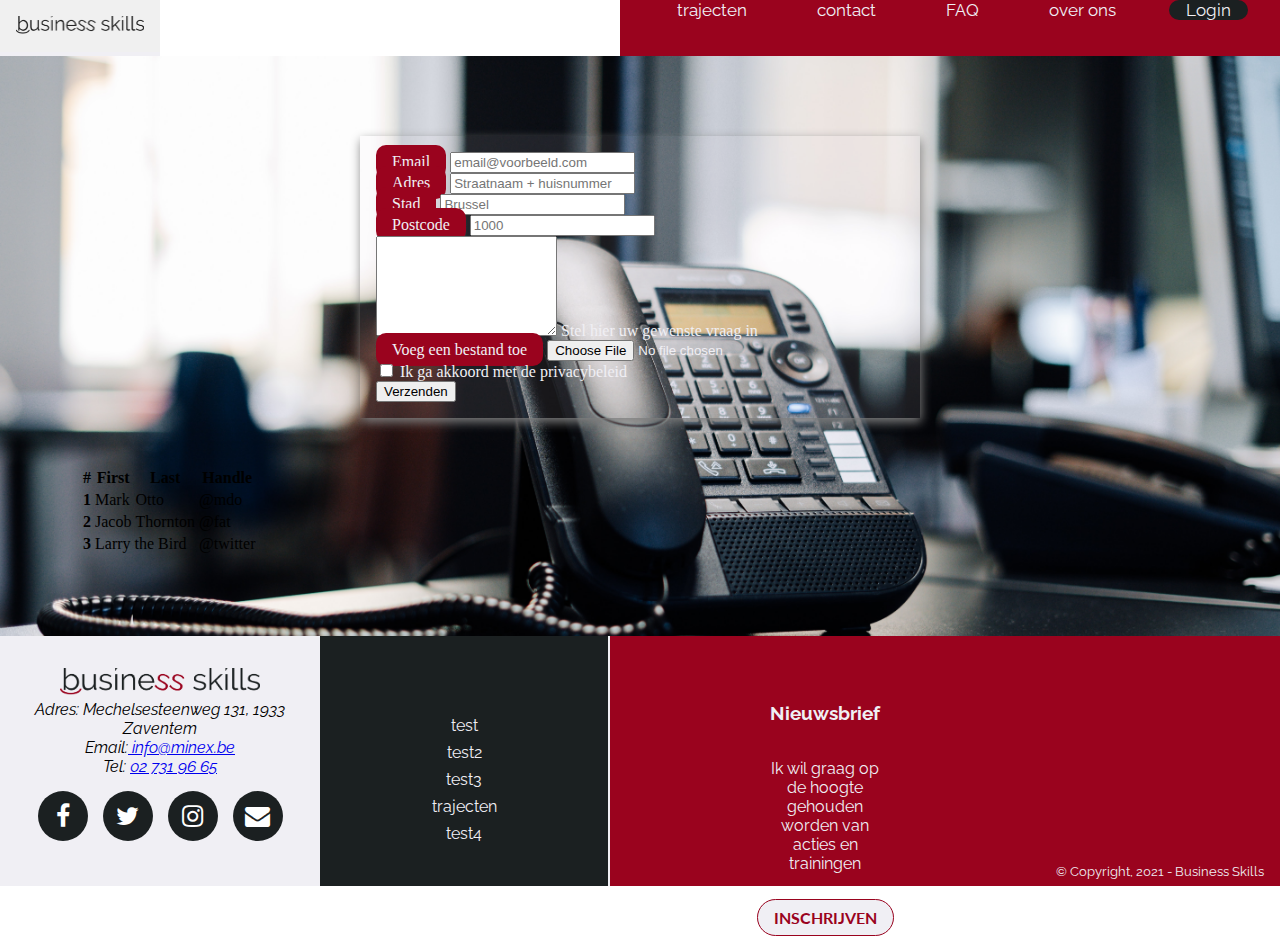
<file: contactpage.html>
<!DOCTYPE html>
<html lang="en">

<head>
    <meta charset="UTF-8" />
    <meta http-equiv="X-UA-Compatible" content="IE=edge" />
    <meta name="viewport" content="width=device-width, initial-scale=1.0" />
    <link rel="stylesheet" href="style.css" />
    <link href="https://cdn.jsdelivr.net/npm/bootstrap@5.0.0-beta2/dist/css/bootstrap.min.css" rel="stylesheet"
        integrity="sha384-BmbxuPwQa2lc/FVzBcNJ7UAyJxM6wuqIj61tLrc4wSX0szH/Ev+nYRRuWlolflfl" crossorigin="anonymous" />
    <link rel="stylesheet" href="https://cdnjs.cloudflare.com/ajax/libs/font-awesome/4.7.0/css/font-awesome.min.css" />
    <title>Contact</title>
</head>

<body>
    <header>
        <a class="navbar-brand" href="./index.html">
            <img src="./images/logo_business_skills.png" alt="logo" class="d-inline-block align-top" />
        </a>
        <nav class="navbar navbar-brand container-fluid">
            <div>
                <ul>
                    <li><a href="./trajecten.html">trajecten</a></li>
                    <li><a href="#">contact</a></li>
                    <li><a href="./faq.html">FAQ</a></li>
                    <li><a href="./index.html#overons">over ons</a></li>
                    <li><a href="./login.html" class="loginbutton">Login</a></li>
                </ul>
            </div>
        </nav>
    </header>
    <main class="contact-bg">
        <!-- // ---------------------------------------------------- // -->
        <section class="contactgegevensBedrijf">
            <form class="row g-3">
                <div class="col-md-6">
                    <label for="inputEmail4" class="form-label">Email</label>
                    <input type="email" class="form-control" id="inputEmail4" placeholder="email@voorbeeld.com">
                </div>
                <div class="col-12">
                    <label for="inputAddress" class="form-label">Adres</label>
                    <input type="text" class="form-control" id="inputAddress" placeholder="Straatnaam + huisnummer">
                </div>
                <div class="col-md-6">
                    <label for="inputCity" class="form-label">Stad</label>
                    <input type="text" class="form-control" id="inputStad" placeholder="Brussel">
                </div>
                <div class="col-md-2">
                    <label for="inputZip" class="form-label">Postcode</label>
                    <input type="text" class="form-control" id="inputPostcode" placeholder="1000">
                </div>
                <div class=" form-floating">
                    <textarea class="form-control" id="floatingTextarea2" style="height: 100px"></textarea>
                    <label for="floatingTextarea2">Stel hier uw gewenste vraag in</label>
                </div>
                <div class="mb-3">
                    <label for="formFile" class="form-label">Voeg een bestand toe</label>
                    <input class="form-control" type="file" id="formFile">
                </div>
                <div class="col-12">
                    <div class="form-check">
                        <input class="form-check-input" type="checkbox" id="gridCheck">
                        <label class="form-check-label" for="gridCheck">
                            Ik ga akkoord met de privacybeleid
                        </label>
                    </div>
                </div>
                <div class="col-12">
                    <button type="submit" class="btn btn-primary">Verzenden</button>
                </div>
            </form>
        </section>
        <section class="contactgegevensUren">
            <div>
                <table class="table table-striped table-hover">
                    <thead>
                        <tr>
                            <th scope="col">#</th>
                            <th scope="col">First</th>
                            <th scope="col">Last</th>
                            <th scope="col">Handle</th>
                        </tr>
                    </thead>
                    <tbody>
                        <tr>
                            <th scope="row">1</th>
                            <td>Mark</td>
                            <td>Otto</td>
                            <td>@mdo</td>
                        </tr>
                        <tr>
                            <th scope="row">2</th>
                            <td>Jacob</td>
                            <td>Thornton</td>
                            <td>@fat</td>
                        </tr>
                        <tr>
                            <th scope="row">3</th>
                            <td colspan="2">Larry the Bird</td>
                            <td>@twitter</td>
                        </tr>
                    </tbody>
                </table>
            </div>
        </section>

    </main>
    <footer>
        <div class="left">
            <div class="logo-div">
                <img src="./images/logo_business_skills.png" alt="logo" />
            </div>

            <div class="contactgegevens">
                <address>
                    Adres: Mechelsesteenweg 131, 1933 Zaventem
                    <br />
                    Email:<a href="mailto:info@minex.be"> info@minex.be</a>
                    <br />
                    Tel: <a href="tel:+32 2 731 96 65"> 02 731 96 65 </a> <br />
                </address>
            </div>

            <div class="socialMedia-buttons" class="footer-share">
                <a href="#" class="fa fa-facebook" title="Facebook" target="_blank"></a>
                <a href="#" class="fa fa-twitter" title="Twitter" target="_blank"></a>
                <a href="#" class="fa fa-instagram" title="Instagram" target="_blank"></a>
                <a href="#" class="fa fa-envelope" title="E-mail"></a>
            </div>
        </div>
        <div class="right">
            <div class="right-link">
                <nav class="navi-fter">
                    <ul>
                        <li><a href="#">test</a></li>
                        <li><a href="#">test2</a></li>
                        <li><a href="#">test3</a></li>
                        <li><a href="./trajecten.html">trajecten</a></li>
                        <li><a href="#">test4</a></li>
                    </ul>
                </nav>
            </div>
            <div class="right-nws">
                <h3>Nieuwsbrief</h3>
                <p>
                    Ik wil graag op de hoogte gehouden worden van acties en trainingen
                </p>
                <br />
                <a class="inschrijf-button" href="#">inschrijven</a>
            </div>
            <small>&#169; Copyright, 2021 - Business Skills</small>
        </div>
    </footer>
</body>

</html>
</file>
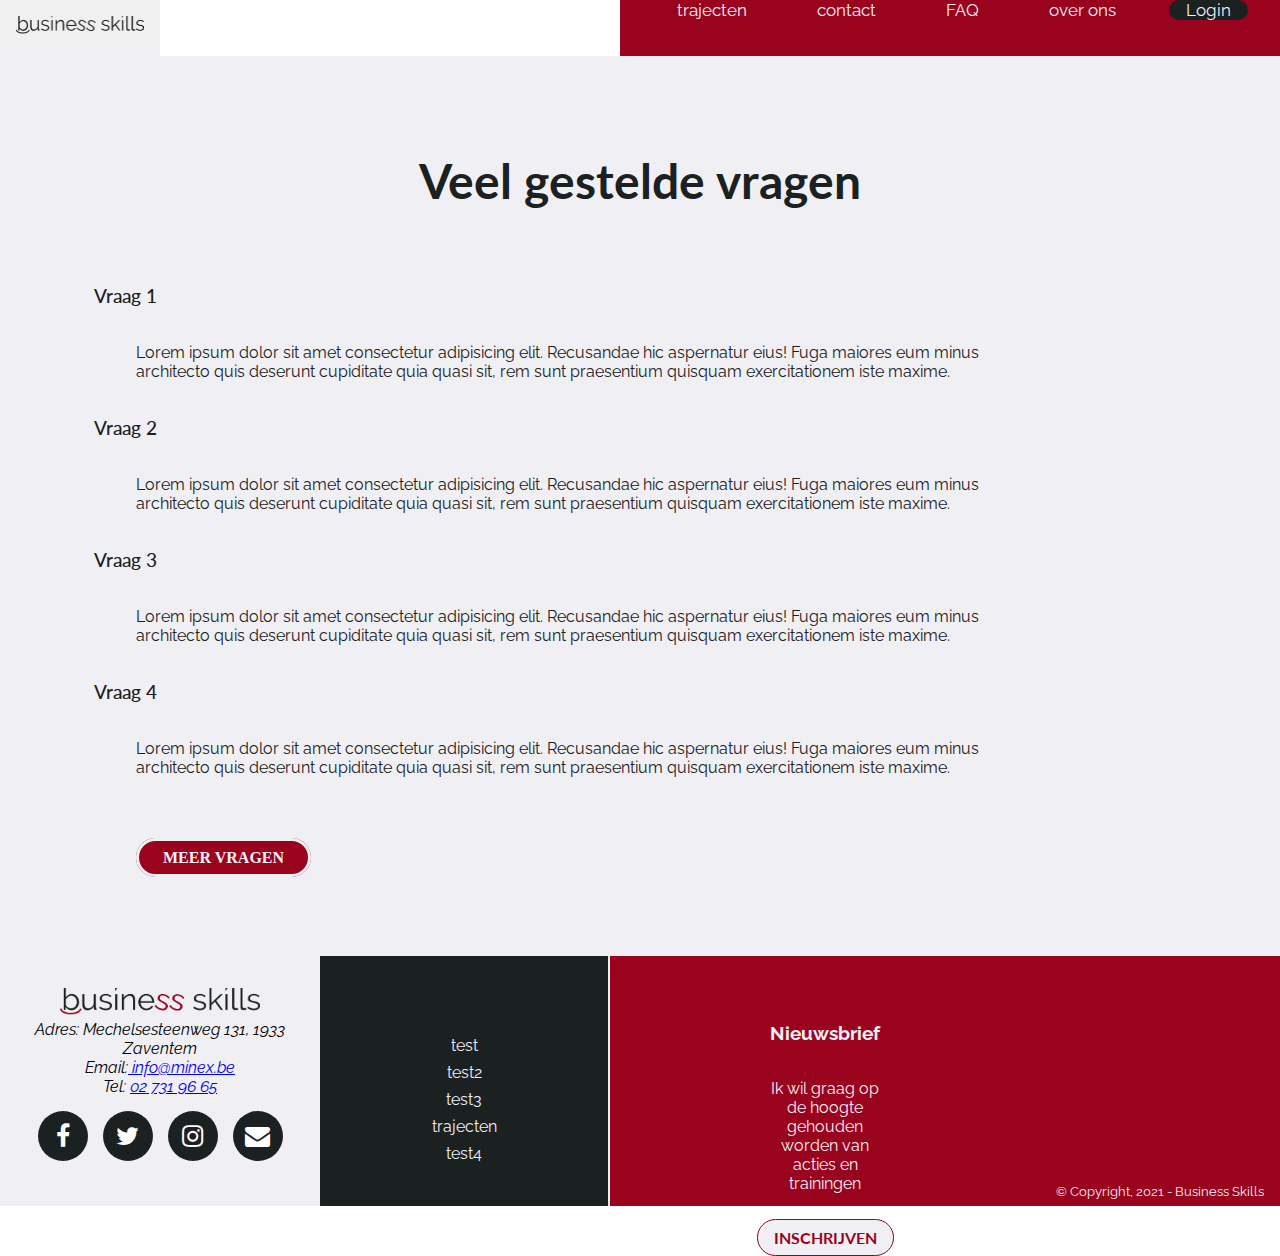
<file: faq.html>
<!DOCTYPE html>
<html lang="en">

<head>
  <meta charset="UTF-8" />
  <meta http-equiv="X-UA-Compatible" content="IE=edge" />
  <meta name="viewport" content="width=device-width, initial-scale=1.0" />
  <link rel="stylesheet" href="style.css" />
  <link href="https://cdn.jsdelivr.net/npm/bootstrap@5.0.0-beta2/dist/css/bootstrap.min.css" rel="stylesheet"
    integrity="sha384-BmbxuPwQa2lc/FVzBcNJ7UAyJxM6wuqIj61tLrc4wSX0szH/Ev+nYRRuWlolflfl" crossorigin="anonymous" />
  <link rel="stylesheet" href="https://cdnjs.cloudflare.com/ajax/libs/font-awesome/4.7.0/css/font-awesome.min.css" />
  <title>FAQ - Business Skills</title>
</head>

<body>
  <header>
    <a class="navbar-brand" href="./index.html">
      <img src="./images/logo_business_skills.png" alt="logo" class="d-inline-block align-top" />
    </a>
    <nav class="navbar navbar-brand container-fluid">
      <div>
        <ul>
          <li><a href="./trajecten.html">trajecten</a></li>
          <li><a href="./contactpage.html">contact</a></li>
          <li><a href="#">FAQ</a></li>
          <li><a href="./index.html#overons">over ons</a></li>
          <li><a href="./login.html" class="loginbutton">Login</a></li>
        </ul>
      </div>
    </nav>
  </header>
  <main>
    <section class="faq-section sticky-top">
      <h2 class="titles">Veel gestelde vragen</h2>
      <h3>Vraag 1</h3>
      <p>
        Lorem ipsum dolor sit amet consectetur adipisicing elit. Recusandae
        hic aspernatur eius! Fuga maiores eum minus architecto quis deserunt
        cupiditate quia quasi sit, rem sunt praesentium quisquam
        exercitationem iste maxime.
      </p>
      <h3>Vraag 2</h3>
      <p>
        Lorem ipsum dolor sit amet consectetur adipisicing elit. Recusandae
        hic aspernatur eius! Fuga maiores eum minus architecto quis deserunt
        cupiditate quia quasi sit, rem sunt praesentium quisquam
        exercitationem iste maxime.
      </p>
      <h3>Vraag 3</h3>
      <p>
        Lorem ipsum dolor sit amet consectetur adipisicing elit. Recusandae
        hic aspernatur eius! Fuga maiores eum minus architecto quis deserunt
        cupiditate quia quasi sit, rem sunt praesentium quisquam
        exercitationem iste maxime.
      </p>
      <h3>Vraag 4</h3>
      <p>
        Lorem ipsum dolor sit amet consectetur adipisicing elit. Recusandae
        hic aspernatur eius! Fuga maiores eum minus architecto quis deserunt
        cupiditate quia quasi sit, rem sunt praesentium quisquam
        exercitationem iste maxime.
      </p>
      <div class="meer-button"><a href="./faq.html">Meer vragen</a></div>
    </section>
  </main>
  <footer>
    <div class="left">
      <div class="logo-div">
        <img src="./images/logo_business_skills.png" alt="logo" />
      </div>

      <div class="contactgegevens">
        <address>
          Adres: Mechelsesteenweg 131, 1933 Zaventem
          <br />
          Email:<a href="mailto:info@minex.be"> info@minex.be</a>
          <br />
          Tel: <a href="tel:+32 2 731 96 65"> 02 731 96 65 </a> <br />
        </address>
      </div>

      <div class="socialMedia-buttons" class="footer-share">
        <a href="#" class="fa fa-facebook" title="Facebook" target="_blank"></a>
        <a href="#" class="fa fa-twitter" title="Twitter" target="_blank"></a>
        <a href="#" class="fa fa-instagram" title="Instagram" target="_blank"></a>
        <a href="#" class="fa fa-envelope" title="E-mail"></a>
      </div>
    </div>
    <div class="right">
      <div class="right-link">
        <nav class="navi-fter">
          <ul>
            <li><a href="#">test</a></li>
            <li><a href="#">test2</a></li>
            <li><a href="#">test3</a></li>
            <li><a href="./trajecten.html">trajecten</a></li>
            <li><a href="#">test4</a></li>
          </ul>
        </nav>
      </div>
      <div class="right-nws">
        <h3>Nieuwsbrief</h3>
        <p>
          Ik wil graag op de hoogte gehouden worden van acties en trainingen
        </p>
        <br />
        <a class="inschrijf-button" href="#">inschrijven</a>
      </div>
      <small>&#169; Copyright, 2021 - Business Skills</small>
    </div>
  </footer>
</body>

</html>
</file>
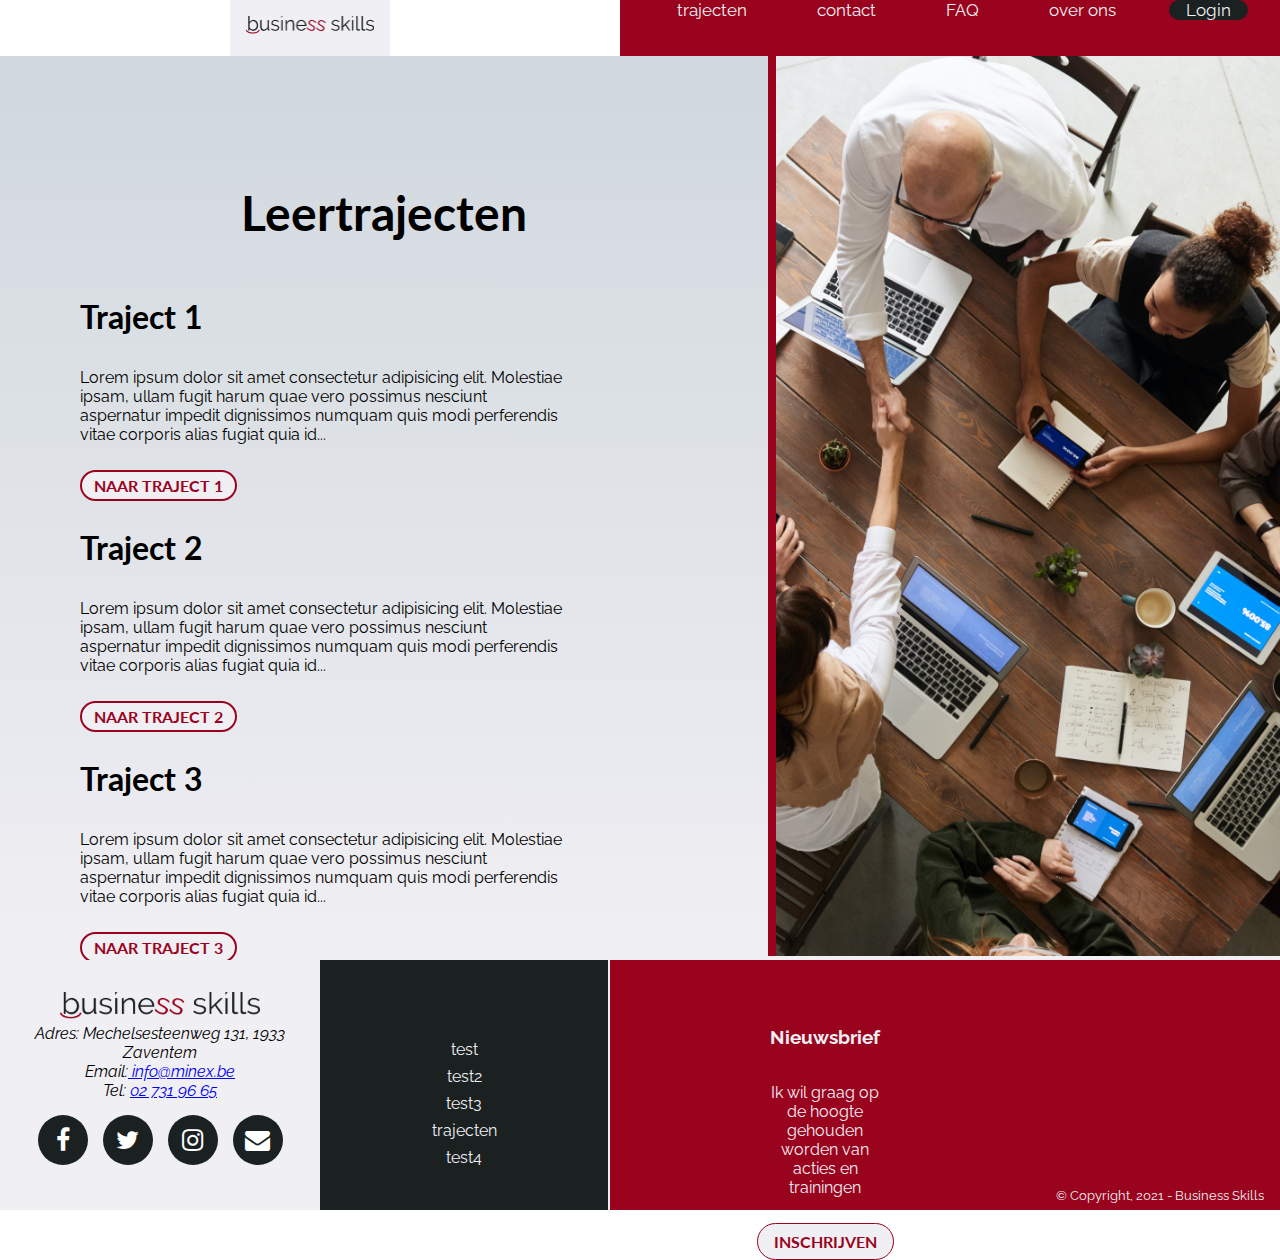
<file: trajecten.html>
<!DOCTYPE html>
<html lang="en">

<head>
  <meta charset="UTF-8" />
  <meta http-equiv="X-UA-Compatible" content="IE=edge" />
  <meta name="viewport" content="width=device-width, initial-scale=1.0" />
  <link rel="stylesheet" href="style.css" />
  <link href="https://cdn.jsdelivr.net/npm/bootstrap@5.0.0-beta2/dist/css/bootstrap.min.css" rel="stylesheet"
    integrity="sha384-BmbxuPwQa2lc/FVzBcNJ7UAyJxM6wuqIj61tLrc4wSX0szH/Ev+nYRRuWlolflfl" crossorigin="anonymous" />
  <link rel="stylesheet" href="https://cdnjs.cloudflare.com/ajax/libs/font-awesome/4.7.0/css/font-awesome.min.css" />
  <link rel="stylesheet" href="index.html" />
  <title>Document</title>
</head>
<!-- https://kyhsw.csb.app/trends2/trajecten.html -->

<body>
  <header>
    <a id="trajecten"></a>
    <a class="navbar-brand" href="./index.html">
      <img src="./images/logo_business_skills.png" alt="logo" class="d-inline-block align-top" />
    </a>
    <nav class="navbar navbar-brand container-fluid">
      <div>
        <ul>
          <li><a href="#">trajecten</a></li>
          <li><a href="./contactpage.html">contact</a></li>
          <li><a href="./faq.html">FAQ</a></li>
          <li><a href="./index.html#overons">over ons</a></li>
          <li><a href="#" class="loginbutton">Login</a></li>
        </ul>
      </div>
    </nav>
  </header>
  <main>
    <section class="trajecten-home sticky-top">
      <div class="trajecten">
        <div class="trajectenstart">
          <div class="div-trajecten">
            <h1>Leertrajecten</h1>
            <h2>Traject 1</h2>
            <p>
              Lorem ipsum dolor sit amet consectetur adipisicing elit.
              Molestiae ipsam, ullam fugit harum quae vero possimus nesciunt
              aspernatur impedit dignissimos numquam quis modi perferendis
              vitae corporis alias fugiat quia id...
            </p>
            <a href="./trajecten/traject1.html">naar traject 1</a>
            <h2>Traject 2</h2>
            <p>
              Lorem ipsum dolor sit amet consectetur adipisicing elit.
              Molestiae ipsam, ullam fugit harum quae vero possimus nesciunt
              aspernatur impedit dignissimos numquam quis modi perferendis
              vitae corporis alias fugiat quia id...
            </p>
            <a href="./trajecten/traject2.html">naar traject 2</a>
            <h2>Traject 3</h2>
            <p>
              Lorem ipsum dolor sit amet consectetur adipisicing elit.
              Molestiae ipsam, ullam fugit harum quae vero possimus nesciunt
              aspernatur impedit dignissimos numquam quis modi perferendis
              vitae corporis alias fugiat quia id...
            </p>
            <a href="./trajecten/traject3.html">naar traject 3</a>
          </div>
        </div>
        <div class="trajectenimg" class="fade-in" class="fade-out">
          <img src="./images/fauxel.jpg" alt="trajectories" />
        </div>
      </div>
    </section>
    <!-- <section class="extra sticky-top"><p>test</p></section> -->
  </main>
  <footer>
    <div class="left">
      <div class="logo-div">
        <img src="./images/logo_business_skills.png" alt="logo" />
      </div>

      <div class="contactgegevens">
        <address>
          Adres: Mechelsesteenweg 131, 1933 Zaventem
          <br />
          Email:<a href="mailto:info@minex.be"> info@minex.be</a>
          <br />
          Tel: <a href="tel:+32 2 731 96 65"> 02 731 96 65 </a> <br />
        </address>
      </div>

      <div class="socialMedia-buttons" class="footer-share">
        <a href="#" class="fa fa-facebook" title="Facebook" target="_blank"></a>
        <a href="#" class="fa fa-twitter" title="Twitter" target="_blank"></a>
        <a href="#" class="fa fa-instagram" title="Instagram" target="_blank"></a>
        <a href="#" class="fa fa-envelope" title="E-mail"></a>
      </div>
    </div>
    <div class="right">
      <div class="right-link">
        <nav class="navi-fter">
          <ul>
            <li><a href="#">test</a></li>
            <li><a href="#">test2</a></li>
            <li><a href="#">test3</a></li>
            <li><a href="./trajecten.html">trajecten</a></li>
            <li><a href="#">test4</a></li>
          </ul>
        </nav>
      </div>
      <div class="right-nws">
        <h3>Nieuwsbrief</h3>
        <p>
          Ik wil graag op de hoogte gehouden worden van acties en trainingen
        </p>
        <br />
        <a class="inschrijf-button" href="#">inschrijven</a>
      </div>
      <small>&#169; Copyright, 2021 - Business Skills</small>
    </div>
  </footer>
  <script src="js.js"></script>
</body>

</html>
</file>
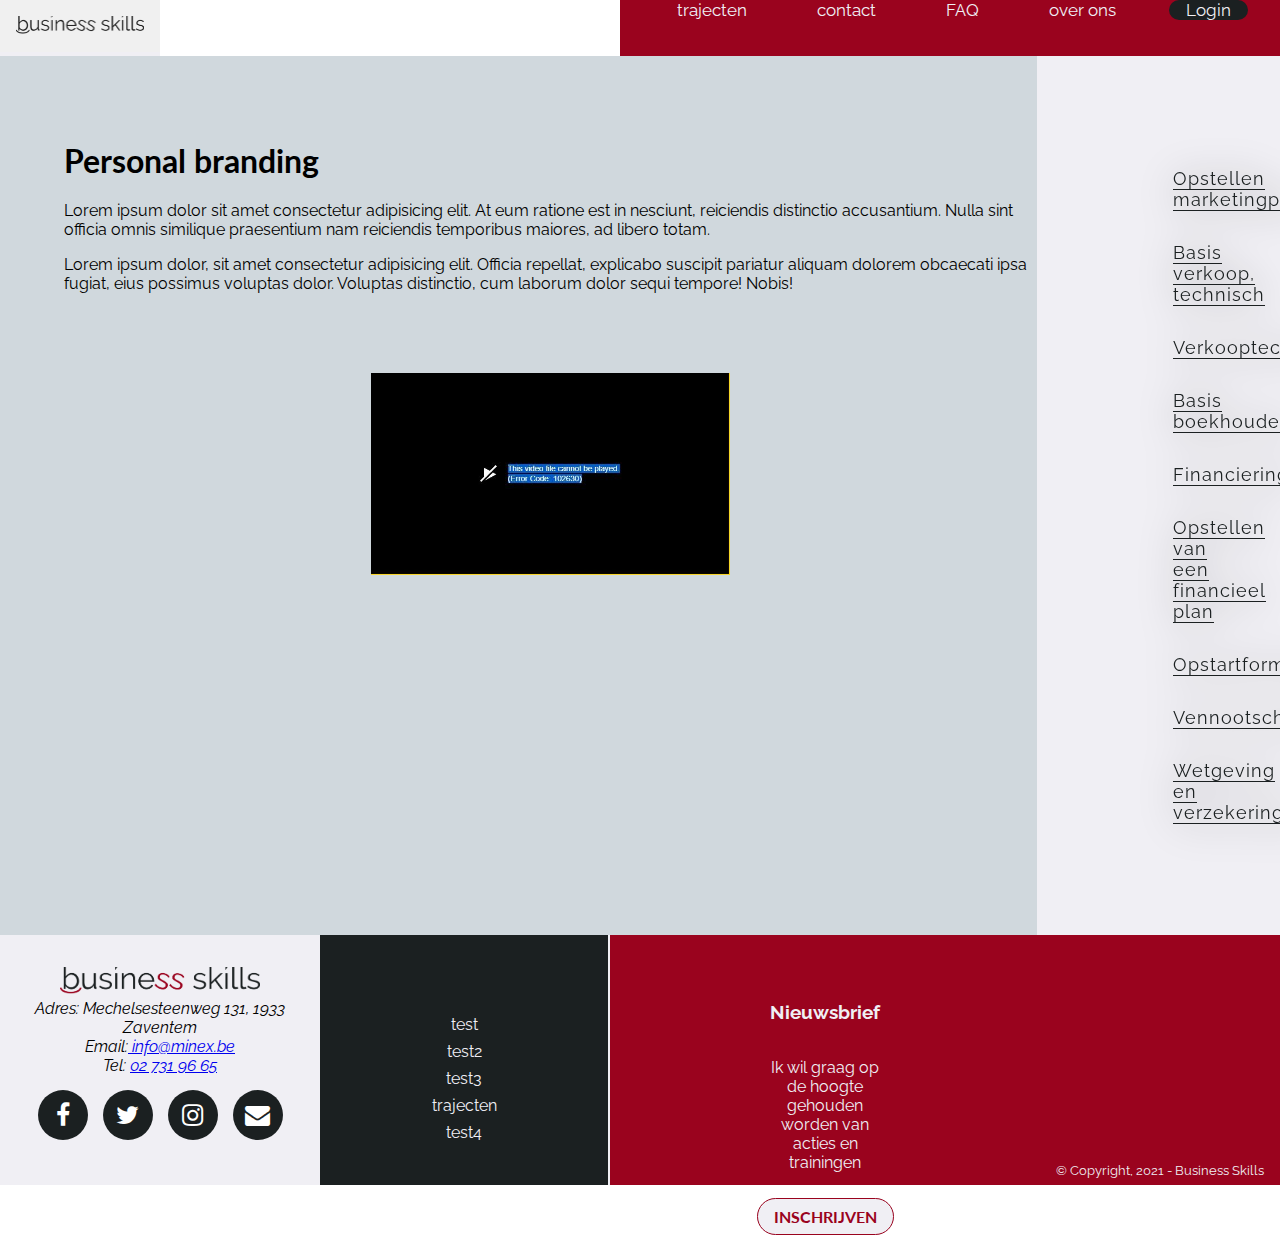
<file: learningsnacks/personal-branding.html>
<!DOCTYPE html>
<html lang="en">

<head>
  <meta charset="UTF-8" />
  <meta name="viewport" content="width=device-width, initial-scale=1.0" />
  <meta http-equiv="X-UA-Compatible" content="ie=edge" />
  <link rel="stylesheet" href="../style.css" />
  <link href="https://cdn.jsdelivr.net/npm/bootstrap@5.0.0-beta2/dist/css/bootstrap.min.css" rel="stylesheet"
    integrity="sha384-BmbxuPwQa2lc/FVzBcNJ7UAyJxM6wuqIj61tLrc4wSX0szH/Ev+nYRRuWlolflfl" crossorigin="anonymous" />
  <link rel="stylesheet" href="https://cdnjs.cloudflare.com/ajax/libs/font-awesome/4.7.0/css/font-awesome.min.css" />
  <title>personal branding</title>
</head>

<body>
  <header class="">
    <a class="navbar-brand" href="../index.html">
      <img src="../images/logo_business_skills.png" alt="logo" class="d-inline-block align-top" />
    </a>
    <nav class="navbar navbar-brand container-fluid">
      <div>
        <ul>
          <li><a href="../trajecten.html">trajecten</a></li>
          <li><a href="../contactpage.html">contact</a></li>
          <li><a href="../faq.html">FAQ</a></li>
          <li><a href="../index.html#overons">over ons</a></li>
          <li><a href="../login.html" class="loginbutton">Login</a></li>
        </ul>
      </div>
    </nav>
  </header>
  <!-------------------------  Main  -------------------------------->
  <main>
    <section class="learning-snack">
      <div class="info-learningsnack">
        <h1>Personal branding</h1>
        <p>
          Lorem ipsum dolor sit amet consectetur adipisicing elit. At eum
          ratione est in nesciunt, reiciendis distinctio accusantium. Nulla sint
          officia omnis similique praesentium nam reiciendis temporibus maiores,
          ad libero totam.
        </p>
        <p>Lorem ipsum dolor, sit amet consectetur adipisicing elit. Officia repellat, explicabo suscipit pariatur
          aliquam
          dolorem obcaecati ipsa fugiat, eius possimus voluptas dolor. Voluptas distinctio, cum laborum dolor sequi
          tempore! Nobis!
        </p>
        <img src="../images/video-cannot-be-played-error.jpg" alt="video">
      </div>
      <div class="next-learningsnack">
        <nav class="shadow-learningsnack">
          <ul>
            <li><a href="#">Opstellen marketingplan</a></li>
            <li><a href="#">Basis verkoop, technisch</a></li>
            <li><a href="#">Verkooptechnieken</a></li>
            <li><a href="#">Basis boekhouden</a></li>
            <li><a href="#">Financiering</a></li>
            <li><a href="#">Opstellen van een financieel plan</a></li>
            <li><a href="#">Opstartformaliteiten</a></li>
            <li><a href="#">Vennootschapsvormen</a></li>
            <li><a href="#">Wetgeving en verzekeringen</a></li>
          </ul>
        </nav>
      </div>
    </section>
  </main>
  <footer>
    <div class="left">
      <div class="logo-div">
        <img src="../images/logo_business_skills.png" alt="logo" />
      </div>

      <div class="contactgegevens">
        <address>
          Adres: Mechelsesteenweg 131, 1933 Zaventem
          <br />
          Email:<a href="mailto:info@minex.be"> info@minex.be</a>
          <br />
          Tel: <a href="tel:+32 2 731 96 65"> 02 731 96 65 </a> <br />
        </address>
      </div>

      <div class="socialMedia-buttons" class="footer-share">
        <a href="#" class="fa fa-facebook" title="Facebook" target="_blank"></a>
        <a href="#" class="fa fa-twitter" title="Twitter" target="_blank"></a>
        <a href="#" class="fa fa-instagram" title="Instagram" target="_blank"></a>
        <a href="#" class="fa fa-envelope" title="E-mail"></a>
      </div>
    </div>
    <div class="right">
      <div class="right-link">
        <nav class="navi-fter">
          <ul>
            <li><a href="#">test</a></li>
            <li><a href="#">test2</a></li>
            <li><a href="#">test3</a></li>
            <li><a href="../trajecten.html">trajecten</a></li>
            <li><a href="#">test4</a></li>
          </ul>
        </nav>
      </div>
      <div class="right-nws">
        <h3>Nieuwsbrief</h3>
        <p>
          Ik wil graag op de hoogte gehouden worden van acties en trainingen
        </p>
        <br />
        <a class="inschrijf-button" href="#">inschrijven</a>
      </div>
      <small>&#169; Copyright, 2021 - Business Skills</small>
    </div>
  </footer>
</body>

</html>
</file>
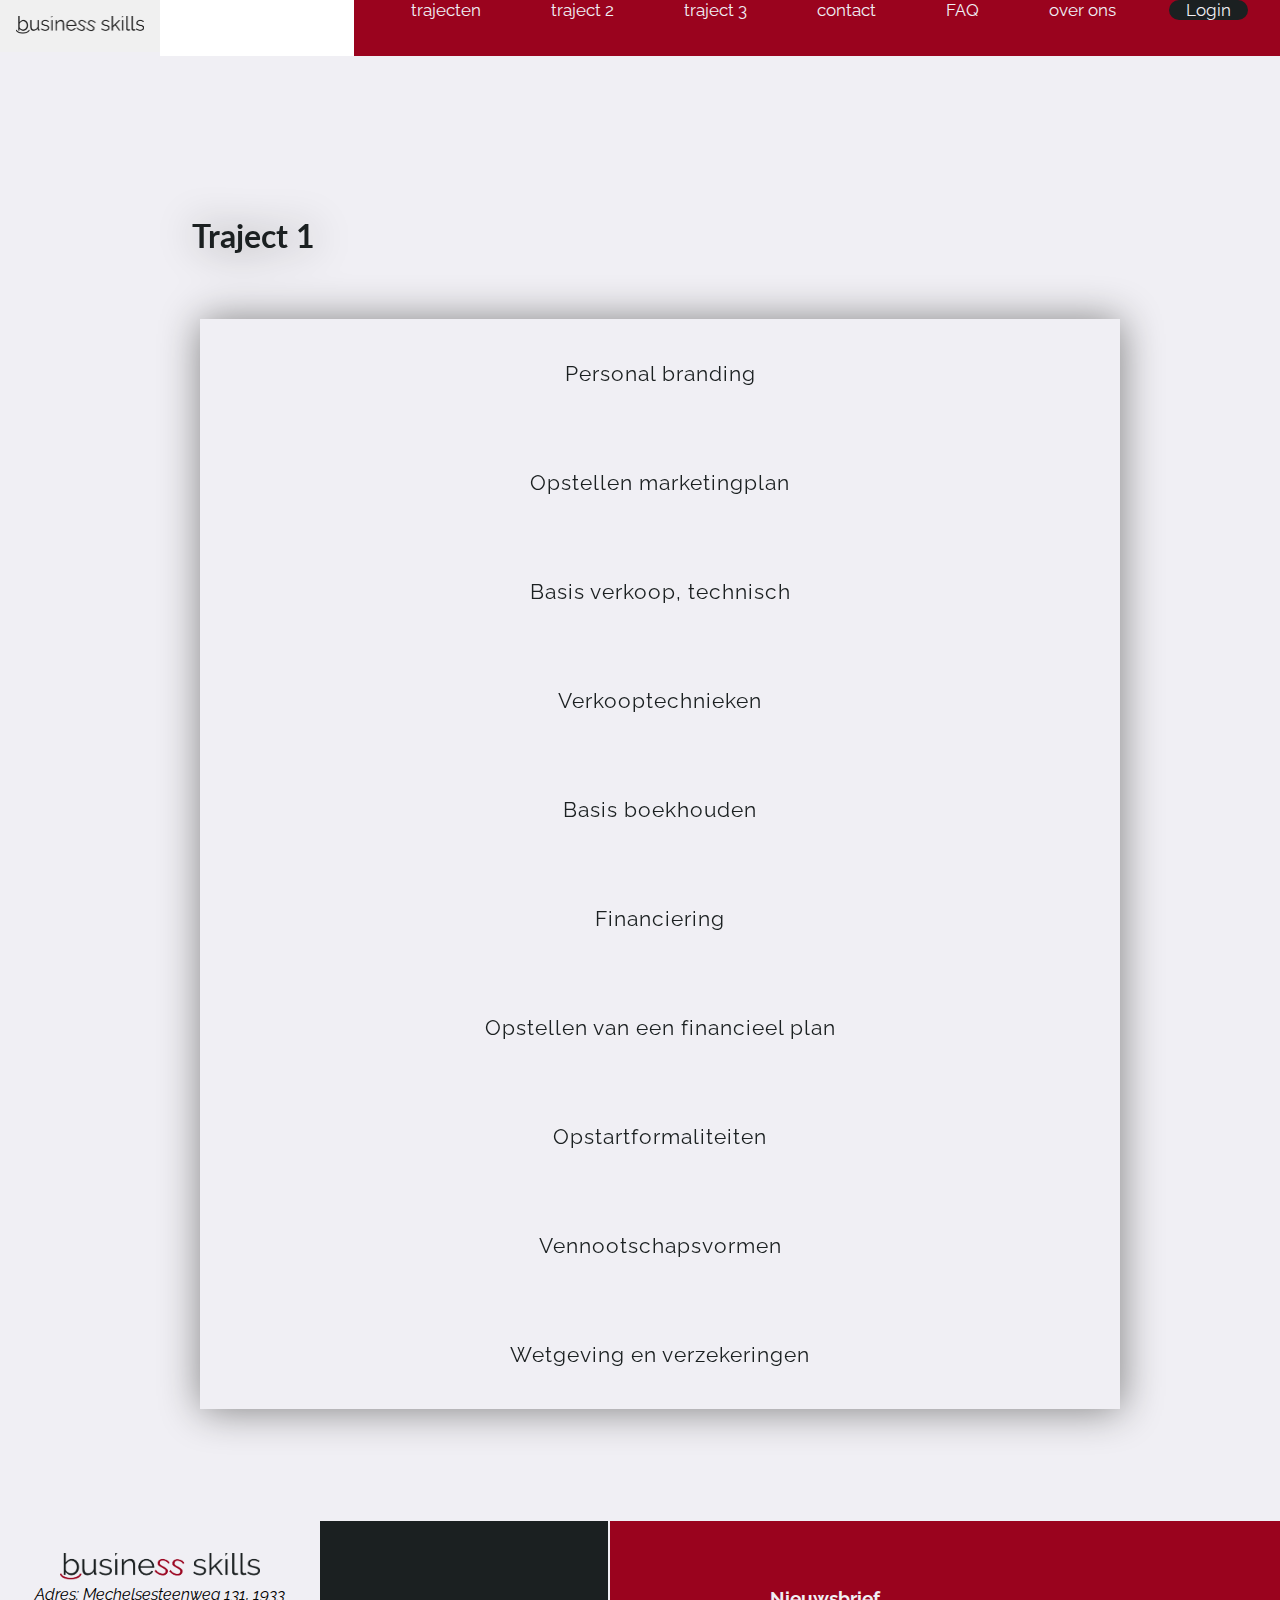
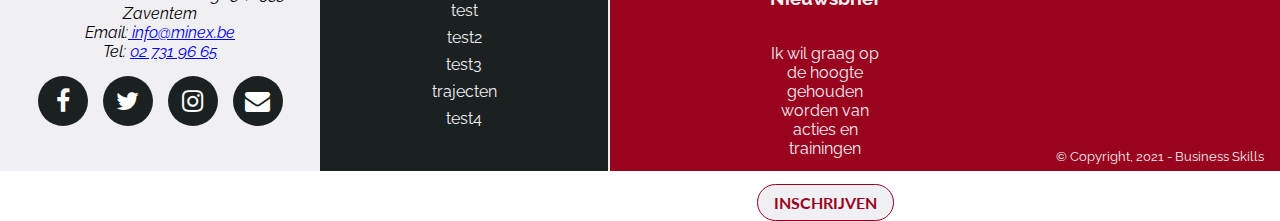
<file: trajecten/traject1.html>
<!DOCTYPE html>
<html lang="en">

<head>
  <meta charset="UTF-8" />
  <meta name="viewport" content="width=device-width, initial-scale=1.0" />
  <meta http-equiv="X-UA-Compatible" content="ie=edge" />
  <link rel="stylesheet" href="../style.css" />
  <link href="https://cdn.jsdelivr.net/npm/bootstrap@5.0.0-beta2/dist/css/bootstrap.min.css" rel="stylesheet"
    integrity="sha384-BmbxuPwQa2lc/FVzBcNJ7UAyJxM6wuqIj61tLrc4wSX0szH/Ev+nYRRuWlolflfl" crossorigin="anonymous" />
  <link rel="stylesheet" href="https://cdnjs.cloudflare.com/ajax/libs/font-awesome/4.7.0/css/font-awesome.min.css" />
  <title>Learning Snacks - Business Skills</title>
</head>

<body>
  <header class="">
    <a class="navbar-brand" href="../index.html">
      <img src="../images/logo_business_skills.png" alt="logo" class="d-inline-block align-top" />
    </a>
    <nav class="navbar navbar-brand container-fluid">
      <div>
        <ul>
          <li><a href="../trajecten.html">trajecten</a></li>
          <li><a href="../trajecten/traject2.html">traject 2</a></li>
          <li><a href="../trajecten/traject3.html">traject 3</a></li>
          <li><a href="../contactpage.html">contact</a></li>
          <li><a href="../faq.html">FAQ</a></li>
          <li><a href="../index.html#overons">over ons</a></li>
          <li><a href="../login.html" class="loginbutton">Login</a></li>
        </ul>
      </div>
    </nav>
  </header>
  <!------------------------Main---------------------------->
  <main>
    <section class="traject">
      <nav class="shadow-traject">
        <h3>Traject 1</h3>
        <ul>
          <a href="../learningsnacks/personal-branding.html">
            <li>Personal branding</li>
          </a>
          <a href="#">
            <li>Opstellen marketingplan</li>
          </a>
          <a href="#">
            <li>Basis verkoop, technisch</li>
          </a>
          <a href="#">
            <li>Verkooptechnieken</li>
          </a>
          <a href="#">
            <li>Basis boekhouden</li>
          </a>
          <a href="#">
            <li>Financiering</li>
          </a>
          <a href="#">
            <li>Opstellen van een financieel plan</li>
          </a>
          <a href="#">
            <li>Opstartformaliteiten</li>
          </a>
          <a href="#">
            <li>Vennootschapsvormen</li>
          </a>
          <a href="#">
            <li>Wetgeving en verzekeringen</li>
          </a>
        </ul>
      </nav>
    </section>
  </main>
  <footer>
    <div class="left">
      <div class="logo-div">
        <img src="../images/logo_business_skills.png" alt="logo" />
      </div>

      <div class="contactgegevens">
        <address>
          Adres: Mechelsesteenweg 131, 1933 Zaventem
          <br />
          Email:<a href="mailto:info@minex.be"> info@minex.be</a>
          <br />
          Tel: <a href="tel:+32 2 731 96 65"> 02 731 96 65 </a> <br />
        </address>
      </div>

      <div class="socialMedia-buttons" class="footer-share">
        <a href="#" class="fa fa-facebook" title="Facebook" target="_blank"></a>
        <a href="#" class="fa fa-twitter" title="Twitter" target="_blank"></a>
        <a href="#" class="fa fa-instagram" title="Instagram" target="_blank"></a>
        <a href="#" class="fa fa-envelope" title="E-mail"></a>
      </div>
    </div>
    <div class="right">
      <div class="right-link">
        <nav class="navi-fter">
          <ul>
            <li><a href="#">test</a></li>
            <li><a href="#">test2</a></li>
            <li><a href="#">test3</a></li>
            <li><a href="../trajecten.html">trajecten</a></li>
            <li><a href="#">test4</a></li>
          </ul>
        </nav>
      </div>
      <div class="right-nws">
        <h3>Nieuwsbrief</h3>
        <p>
          Ik wil graag op de hoogte gehouden worden van acties en trainingen
        </p>
        <br />
        <a class="inschrijf-button" href="#">inschrijven</a>
      </div>
      <small>&#169; Copyright, 2021 - Business Skills</small>
    </div>
  </footer>
  <script src="../js.js"></script>
</body>

</html>
</file>
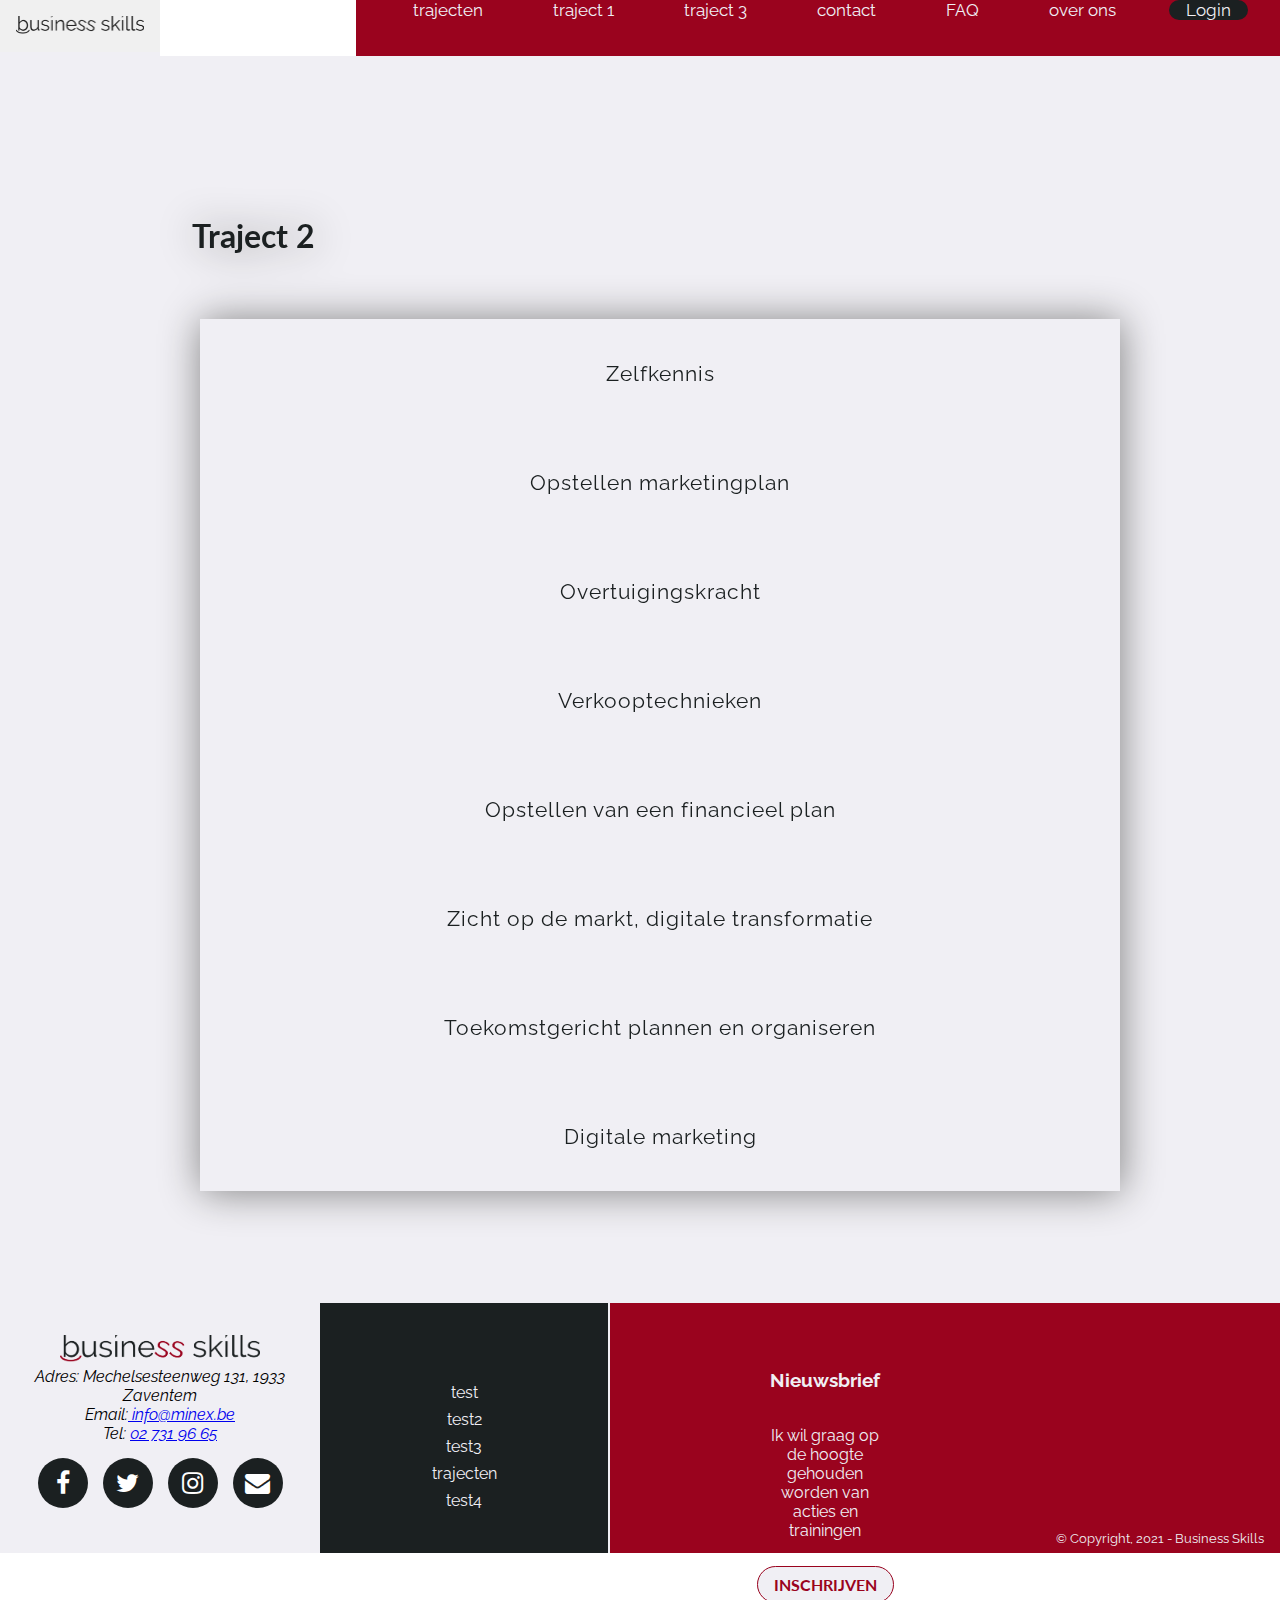
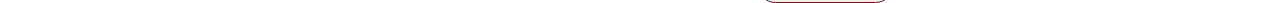
<file: trajecten/traject2.html>
<!DOCTYPE html>
<html lang="en">

<head>
  <meta charset="UTF-8" />
  <meta name="viewport" content="width=device-width, initial-scale=1.0" />
  <meta http-equiv="X-UA-Compatible" content="ie=edge" />
  <link rel="stylesheet" href="../style.css" />
  <link href="https://cdn.jsdelivr.net/npm/bootstrap@5.0.0-beta2/dist/css/bootstrap.min.css" rel="stylesheet"
    integrity="sha384-BmbxuPwQa2lc/FVzBcNJ7UAyJxM6wuqIj61tLrc4wSX0szH/Ev+nYRRuWlolflfl" crossorigin="anonymous" />
  <link rel="stylesheet" href="https://cdnjs.cloudflare.com/ajax/libs/font-awesome/4.7.0/css/font-awesome.min.css" />
  <title>Learning Snacks - Business Skills</title>
</head>

<body>
  <header class="">
    <a class="navbar-brand" href="../index.html">
      <img src="../images/logo_business_skills.png" alt="logo" class="d-inline-block align-top" />
    </a>
    <nav class="navbar navbar-brand container-fluid">
      <div>
        <ul>
          <li><a href="../trajecten.html">trajecten</a></li>
          <li><a href="../trajecten/traject1.html">traject 1</a></li>
          <li><a href="../trajecten/traject3.html">traject 3</a></li>
          <li><a href="../contactpage.html">contact</a></li>
          <li><a href="../faq.html">FAQ</a></li>
          <li><a href="../index.html#overons">over ons</a></li>
          <li><a href="../login.html" class="loginbutton">Login</a></li>
        </ul>
      </div>
    </nav>
  </header>
  <!------------------------Main---------------------------->
  <main>
    <section class="traject">
      <nav class="shadow-traject">
        <h3>Traject 2</h3>
        <ul>
          <a href="../learningsnacks/zelfkennis.html">
            <li>Zelfkennis</li>
          </a>
          <a href="#">
            <li>Opstellen marketingplan</li>
          </a>
          <a href="#">
            <li>Overtuigingskracht</li>
          </a>
          <a href="#">
            <li>Verkooptechnieken</li>
          </a>
          <a href="#">
            <li>Opstellen van een financieel plan</li>
          </a>
          <a href="#">
            <li>Zicht op de markt, digitale transformatie</li>
          </a>
          <a href="#">
            <li>Toekomstgericht plannen en organiseren</li>
          </a>
          <a href="#">
            <li>Digitale marketing</li>
          </a>
        </ul>
      </nav>
    </section>
  </main>
  <footer>
    <div class="left">
      <div class="logo-div">
        <img src="../images/logo_business_skills.png" alt="logo" />
      </div>

      <div class="contactgegevens">
        <address>
          Adres: Mechelsesteenweg 131, 1933 Zaventem
          <br />
          Email:<a href="mailto:info@minex.be"> info@minex.be</a>
          <br />
          Tel: <a href="tel:+32 2 731 96 65"> 02 731 96 65 </a> <br />
        </address>
      </div>

      <div class="socialMedia-buttons" class="footer-share">
        <a href="#" class="fa fa-facebook" title="Facebook" target="_blank"></a>
        <a href="#" class="fa fa-twitter" title="Twitter" target="_blank"></a>
        <a href="#" class="fa fa-instagram" title="Instagram" target="_blank"></a>
        <a href="#" class="fa fa-envelope" title="E-mail"></a>
      </div>
    </div>
    <div class="right">
      <div class="right-link">
        <nav class="navi-fter">
          <ul>
            <li><a href="#">test</a></li>
            <li><a href="#">test2</a></li>
            <li><a href="#">test3</a></li>
            <li><a href="../trajecten.html">trajecten</a></li>
            <li><a href="#">test4</a></li>
          </ul>
        </nav>
      </div>
      <div class="right-nws">
        <h3>Nieuwsbrief</h3>
        <p>
          Ik wil graag op de hoogte gehouden worden van acties en trainingen
        </p>
        <br />
        <a class="inschrijf-button" href="#">inschrijven</a>
      </div>
      <small>&#169; Copyright, 2021 - Business Skills</small>
    </div>
  </footer>
  <script src="../js.js"></script>
</body>

</html>
</file>
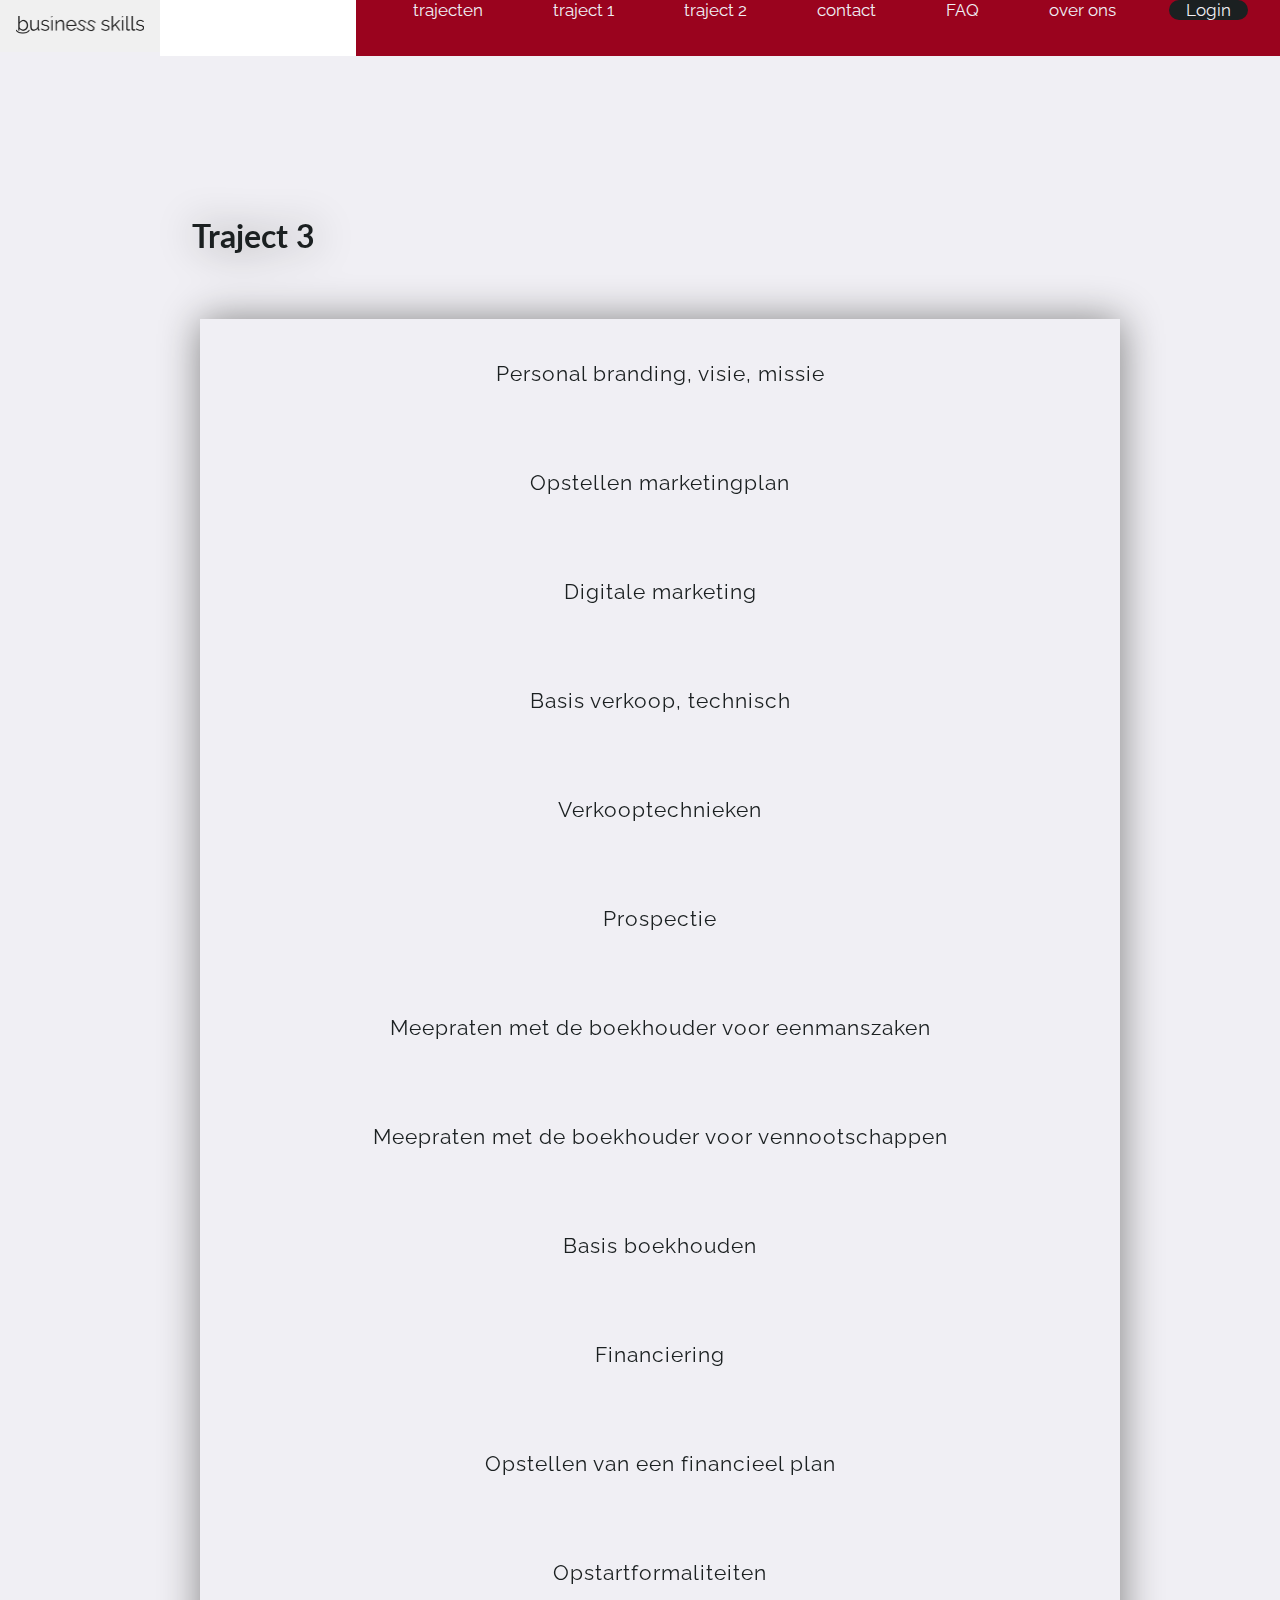
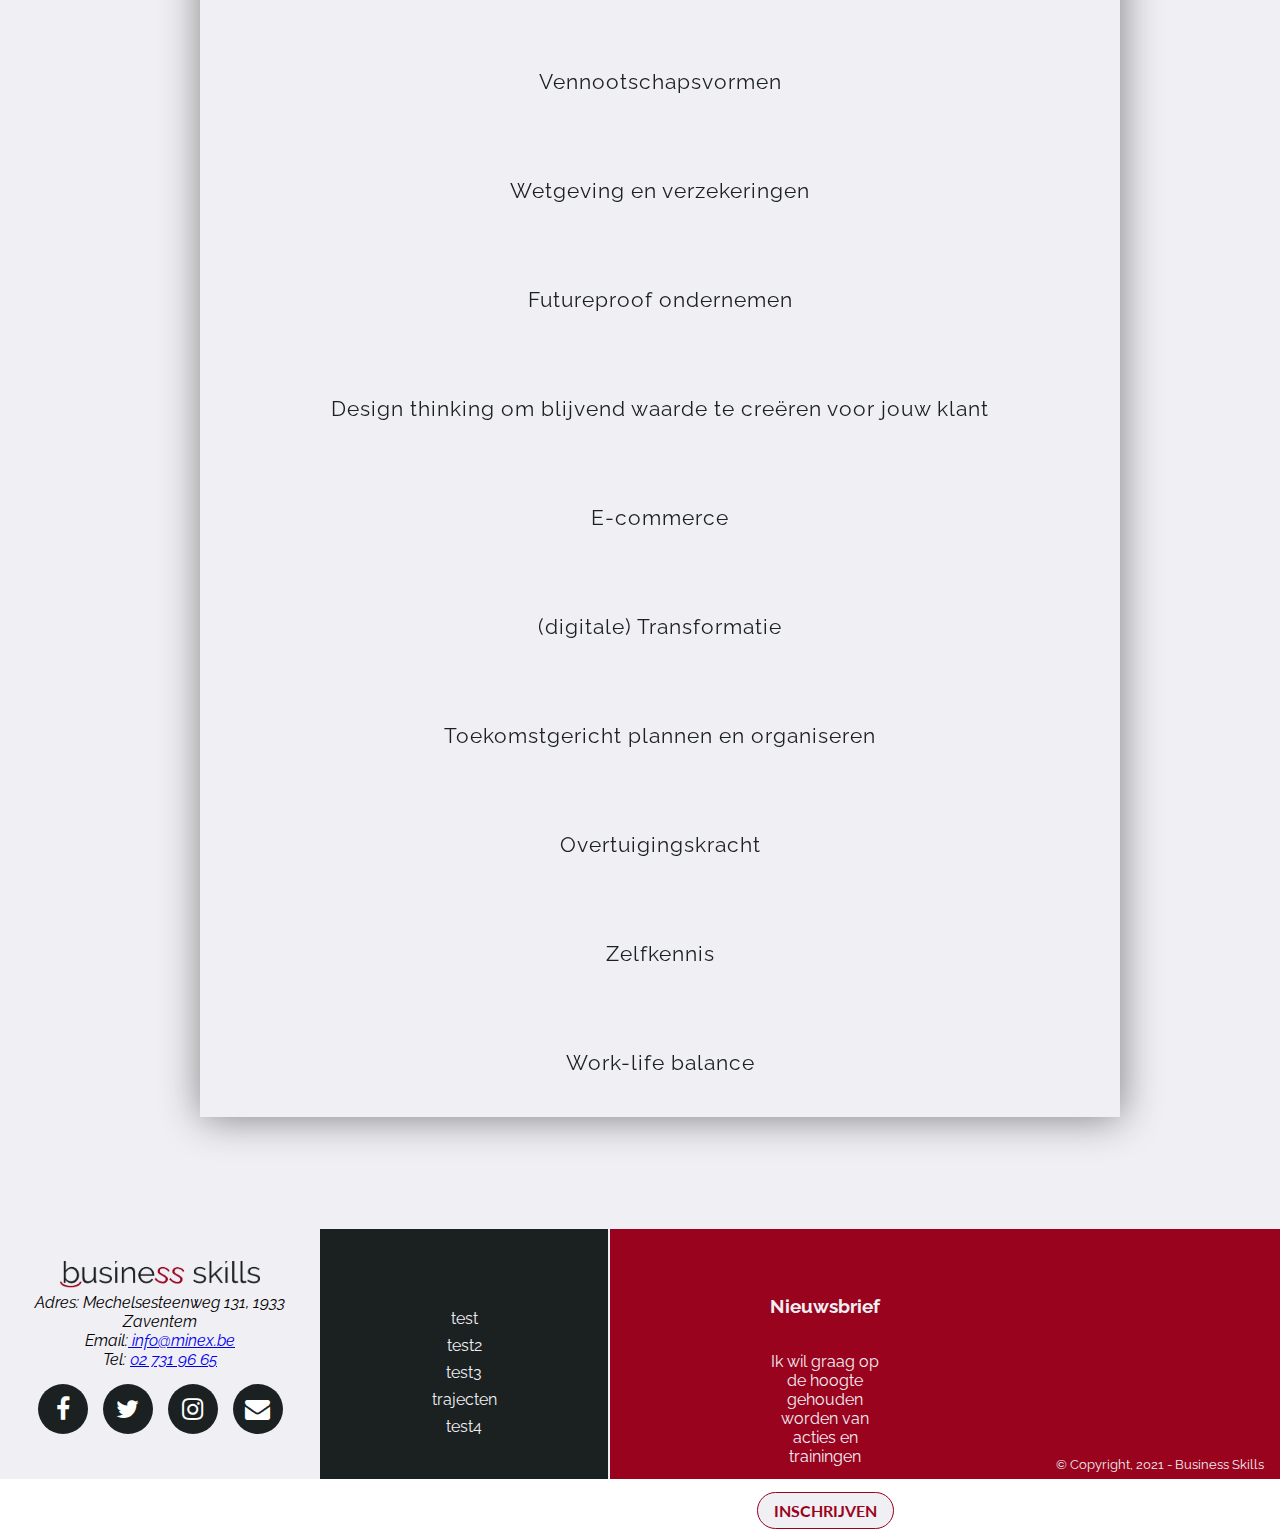
<file: trajecten/traject3.html>
<!DOCTYPE html>
<html lang="en">

<head>
  <meta charset="UTF-8" />
  <meta name="viewport" content="width=device-width, initial-scale=1.0" />
  <meta http-equiv="X-UA-Compatible" content="ie=edge" />
  <link rel="stylesheet" href="../style.css" />
  <link href="https://cdn.jsdelivr.net/npm/bootstrap@5.0.0-beta2/dist/css/bootstrap.min.css" rel="stylesheet"
    integrity="sha384-BmbxuPwQa2lc/FVzBcNJ7UAyJxM6wuqIj61tLrc4wSX0szH/Ev+nYRRuWlolflfl" crossorigin="anonymous" />
  <link rel="stylesheet" href="https://cdnjs.cloudflare.com/ajax/libs/font-awesome/4.7.0/css/font-awesome.min.css" />
  <title>Learning Snacks - Business Skills</title>
</head>

<body>
  <header class="">
    <a class="navbar-brand" href="../index.html">
      <img src="../images/logo_business_skills.png" alt="logo" class="d-inline-block align-top" />
    </a>
    <nav class="navbar navbar-brand container-fluid">
      <div>
        <ul>
          <li><a href="../trajecten.html">trajecten</a></li>
          <li><a href="../trajecten/traject1.html">traject 1</a></li>
          <li><a href="../trajecten/traject2.html">traject 2</a></li>
          <li><a href="../contactpage.html">contact</a></li>
          <li><a href="../faq.html">FAQ</a></li>
          <li><a href="../index.html#overons">over ons</a></li>
          <li><a href="../login.html" class="loginbutton">Login</a></li>
        </ul>
      </div>
    </nav>
  </header>
  <!------------------------Main---------------------------->
  <main>
    <section class="traject">
      <nav class="shadow-traject">
        <h3>Traject 3</h3>
        <ul>
          <a href="../learningsnacks/personal-branding.html">
            <li>Personal branding, visie, missie</li>
          </a>
          <a href="#">
            <li>Opstellen marketingplan</li>
          </a>
          <a href="#">
            <li>Digitale marketing</li>
          </a>
          <a href="#">
            <li>Basis verkoop, technisch</li>
          </a>
          <a href="#">
            <li>Verkooptechnieken</li>
          </a>
          <a href="#">
            <li>Prospectie</li>
          </a>
          <a href="#">
            <li>Meepraten met de boekhouder voor eenmanszaken</li>
          </a>
          <a href="#">
            <li>Meepraten met de boekhouder voor vennootschappen</li>
          </a>
          <a href="#">
            <li>Basis boekhouden</li>
          </a>
          <a href="#">
            <li>Financiering</li>
          </a>
          <a href="#">
            <li>Opstellen van een financieel plan</li>
            <a href="#">
              <li>Opstartformaliteiten</li>
            </a>
            <a href="#">
              <li>Vennootschapsvormen</li>
            </a>
            <a href="#">
              <li>Wetgeving en verzekeringen</li>
            </a>
            <a href="#">
              <li>Futureproof ondernemen</li>
            </a>
            <a href="#">
              <li>Design thinking om blijvend waarde te creëren voor jouw klant</li>
            </a>
            <a href="#">
              <li>E-commerce</li>
            </a>
            <a href="#">
              <li>(digitale) Transformatie</li>
            </a>
            <a href="#">
              <li>Toekomstgericht plannen en organiseren</li>
            </a>
            <a href="#">
              <li>Overtuigingskracht</li>
            </a>
            <a href="#">
              <li>Zelfkennis</li>
            </a>
            <a href="#">
              <li>Work-life balance</li>
            </a>
        </ul>
      </nav>
    </section>
  </main>
  <footer>
    <div class="left">
      <div class="logo-div">
        <img src="../images/logo_business_skills.png" alt="logo" />
      </div>

      <div class="contactgegevens">
        <address>
          Adres: Mechelsesteenweg 131, 1933 Zaventem
          <br />
          Email:<a href="mailto:info@minex.be"> info@minex.be</a>
          <br />
          Tel: <a href="tel:+32 2 731 96 65"> 02 731 96 65 </a> <br />
        </address>
      </div>

      <div class="socialMedia-buttons" class="footer-share">
        <a href="#" class="fa fa-facebook" title="Facebook" target="_blank"></a>
        <a href="#" class="fa fa-twitter" title="Twitter" target="_blank"></a>
        <a href="#" class="fa fa-instagram" title="Instagram" target="_blank"></a>
        <a href="#" class="fa fa-envelope" title="E-mail"></a>
      </div>
    </div>
    <div class="right">
      <div class="right-link">
        <nav class="navi-fter">
          <ul>
            <li><a href="#">test</a></li>
            <li><a href="#">test2</a></li>
            <li><a href="#">test3</a></li>
            <li><a href="../trajecten.html">trajecten</a></li>
            <li><a href="#">test4</a></li>
          </ul>
        </nav>
      </div>
      <div class="right-nws">
        <h3>Nieuwsbrief</h3>
        <p>
          Ik wil graag op de hoogte gehouden worden van acties en trainingen
        </p>
        <br />
        <a class="inschrijf-button" href="#">inschrijven</a>
      </div>
      <small>&#169; Copyright, 2021 - Business Skills</small>
    </div>
  </footer>
  <script src="../js.js"></script>
</body>

</html>
</file>
<file: style.css>
@import url("https://fonts.googleapis.com/css2?family=Lato:wght@300;400;700&family=Raleway:wght@300;400;700&display=swap");

* {
  -webkit-box-sizing: border-box;
  box-sizing: border-box;
}

body {
  scroll-behavior: smooth;
  margin: 0 auto;
  padding: 0;
  overflow-x: hidden;
  /* horizontale scrollbalk vermijden voor menu dat buiten beeld staat */
  transition: all 500ms ease;
}

/* =====================HEADER=================== */

nav.navbar-brand {
  display: flex;
  background-color: #9a031e;
  margin: 0;
  padding: 0;
}

header {
  display: flex;
  justify-content: space-between;
}

a.navbar-brand {
  background-color: #f0eff4;
  padding: 0;
  margin: 0;
}

header .navbar-brand img {
  padding: 1em;
  margin: 0;
  width: 10em;
  background-color: #f0eff4;
}

header .navbar-brand img:hover {
  filter: grayscale(100%);
}

header nav {
  background-color: #f0eff4;
}

header nav ul li {
  padding-right: 2em;
  display: inline-block;
}

header nav ul li a {
  text-decoration: none;
  text-align: center;
  font-family: Raleway;
  color: #f0eff4;
  padding: 0 1em;
  margin: 0;
  font-size: 17px;
}

header nav ul li a:hover {
  margin: 0;
  display: inline-block;
  padding: 0 1em;
  background-color: #06bcc1;
  color: #f0eff4;
  cursor: pointer;
  border-radius: 10px;
}

header ul {
  margin: 0;
}

.loginbutton {
  margin: 0;
  color: #f0eff4;
  background-color: #1b2021;
  padding: 0 1em;
  border-radius: 60px;
}

.loginbutton:hover {
  margin: 0;
  color: #1b2021;
  background-color: #f0eff4;
  padding: 0 1em;
  border-radius: 60px;
}

@media only screen and (max-width: 600px) {
  header nav ul li {
    display: flex;
  }

  nav.navbar-brand {
    justify-content: center;
    margin: 0 auto;
    padding: 1em;
  }

  header ul {
    padding-left: 0;
  }

  nav.navbar-brand li {
    padding: .5em 0;
  }

  header a {
    display: inline-block;
    margin: 0 auto;
    text-align: center;
    width: 100%;
  }

  header {
    display: flex;
    flex-direction: column;
  }
}

/* ========================MAIN========================= */

.titles {
  font-family: Lato;
  font-weight: 700;
  font-size: 3em;
  padding: 2em 0 1em 0;
  margin: 0 auto;
  text-align: center;
}



section.home {
  width: 100%;
  height: 100vh;
}

div.bedrijf {
  width: 100%;
  display: flex;
  justify-content: center;
}

div.bedrijfstart {
  width: 60%;
  height: 100vh;
}

div.bedrijfimg {
  width: 40%;
  height: 100%;
}

.articlebedrijf h1 {
  font-family: Lato;
  font-weight: 700;
  font-size: 5em;
}

.articlebedrijf p {
  font-family: Raleway;
  font-weight: 400;
  padding: 1em 0;
  width: 70%;
}

article.articlebedrijf {
  display: flex;
  flex-direction: column;
  /* padding: 15em 8em 3em; */
  padding: 20em 10% 3em;
}

.onze-aanbiedingen {
  font-weight: 700;
  text-transform: uppercase;
  padding: 0 8em;
  letter-spacing: 1px;
  filter: drop-shadow(1px 1px 20px gray);
}

main .details a {
  text-decoration: none;
  color: #f0eff4;
  border: 3px solid #f0eff4;
  background-color: #9a031e;
  font-family: "lato";
  padding: 1.5em 3em;
  border-radius: 60px;
}

main .details a:hover {
  text-decoration: none;
  color: #f0eff4;
  border: 3px solid #f0eff4;
  background-color: #06bcc1;
  font-family: "lato";
  padding: 1.5em 3em;
  border-radius: 60px;
}

.home img {
  border-left: 0.5em solid #9a031e;
  width: 100%;
  height: 100vh;
  object-fit: cover;
}

main .home {
  /* background-color: #d0d8dd; */
  background-image: linear-gradient(180deg, #d0d8dd, #f0eff4);
}

main .home img:hover {
  filter: grayscale(100%);
}

@media only screen and (max-width: 600px) {
  body {
    overflow: scroll;
  }

  .titles {
    font-size: 2em;
  }

  section.home {
    display: flex;
    flex-direction: column;
    width: 100%;
    height: 100%;
  }

  div.bedrijfstart {
    width: 100%;
  }

  div.bedrijf {
    display: flex;
    flex-direction: column;
  }

  .articlebedrijf h1 {
    font-size: 3em;
    width: 100%;
  }

  article.articlebedrijf {
    display: inline-block;
    width: 100%;
    padding: 5em 3em 2em;
  }

  .articlebedrijf p {
    padding: 2em 0;
    width: 100%;
  }

  div.bedrijfstart {
    width: 100%;
    height: 100%;
  }

  .onze-aanbiedingen {
    font-weight: 700;
    font-size: .75rem;
    text-align: center;
    padding: 5em 1em;
  }

  div.bedrijfimg {
    width: 100%;
    height: 100%;
  }

  .home img {
    width: 100%;
    height: 30vh;
    object-fit: cover;
    border: none;
  }
}

/* @media only screen and (max-width: 900px) {
  .articlebedrijf h1 {
    font-family: Lato;
    font-weight: 700;
    font-size: 4em;
  } */


/* ==================== CARD + container ======================= */
.container-betaling {
  width: 50%;
  display: flex;
  padding-top: 3em;
}

.container-page {
  display: flex;
  flex-direction: row;
  justify-content: center;
  width: 100%;
}

.betalings-opties {
  height: 100vh;
  padding: 5em 5em;
  background-color: #f0eff4;
}

.betalings-opties div .card {
  text-align: center;
  background-color: #f0eff4;
}

.active1:hover {
  transform: scale(1.2);
}

div.card2 {
  border-radius: 0;
}

.card-end {
  background-color: #1b2021;
  padding: 2em 0;
  color: #1b2021;
  border-radius: 0;
  margin: 0;
}

span.badge.bg-secondary {
  background-color: #9a031e !important;
  /* color: #f0eff4; */
}

div.card {
  filter: drop-shadow(1px 1px 20px gray);
  margin: 5em 2em;
  border: none;
  height: 410px;
}

h5.card-title {
  margin-bottom: 0;
}

.card-title {
  background-color: #1b2021;
  color: #f0eff4;
  text-align: center;
  padding: 1em 2em;
}

.card-subtitle {
  background-color: #d0d8dd;
  padding: 1em 1em;
  color: #1b2021;
}

.card-text {
  background-color: #f0eff4;
  padding: 1em 1em;
  color: #1b2021;
}

.card-link {
  background-color: #f0eff4;
}

a.card-link {
  text-decoration: none;
  color: #9a031e;
  border: 3px solid #9a031e;
  border-radius: 30px;
  padding: 0.5em 1.5em;
  background-color: #f0eff4;
  text-transform: uppercase;
  font-weight: 700;
  margin: 1em 1em;
}

a.card-link:hover {
  /* color: #06bcc1;
  border: 3px solid #06bcc1; */
  color: #f0eff4;
  border: 3px solid #9a031e;
  background-color: #9a031e;
}

@media only screen and (max-width: 600px) {
  .container-page {
    display: flex;
    flex-direction: column;
    justify-content: center;
    width: 100%;
  }

  .betalings-opties {
    height: 100%;
    padding: 0;
    background-color: #f0eff4;
  }

  .container-betaling {
    width: 100%;
    display: inline-block;
    padding: 5.75em;
  }

  .active1:hover {
    transform: scale(1);
  }

}


/* =======================extra info kolom rechts==================== */
.container-info {
  padding: 3em 5em;
  width: 80%;
}

div.background-info {
  max-height: 100%;
  padding: 3em;
  background-color: #f0eff4;
  border-radius: 60px;
  box-shadow: 1px 4px 10px gray;
  text-align: center;
}

#fas2 {
  padding-bottom: 1em;
  color: #9a031e;
}

.container-info h4 {
  padding-bottom: 1em;
  font-family: Lato;
  font-weight: 700;
  font-size: 2em;
}

.container-info p {
  font-family: Raleway;
  font-weight: 400;
  padding: 0 1em 1em 1em;
}

.container-info a {
  text-decoration: none;
  color: #9a031e;
  border: 3px solid #9a031e;
  background-color: #f0eff4;
  padding: 0.5em 1.5em;
  border-radius: 30px;
  text-transform: uppercase;
  font-weight: 700;
}

.split-info {
  display: flex;
}

.align-info {
  display: flex;
  flex-direction: column;
  width: 33.3%;
}

.container-info a:hover {
  color: #f0eff4;
  border: 3px solid #9a031e;
  background-color: #9a031e;
}

.foto-info {
  border-radius: 10px;
  margin: 0 auto;
  width: 70%;
  object-fit: cover;
  border: 3px solid #9a031e;
}

.foto-info:hover {
  filter: grayscale(100%);
}

@media only screen and (max-width: 600px) {
  .container-info {
    padding: 0;
    width: 100%;
  }

  .split-info {
    display: inline-block;
  }

  .align-info {
    display: flex;
    flex-direction: column;
    width: 100%;
  }

  div.background-info {
    max-height: 100%;
    padding: 3em 1em;
    background-color: #f0eff4;
    border-radius: 60px;
    box-shadow: none;
  }
}

/* ================================ section over ons ========================== */

section.over-ons {
  /* background-image: linear-gradient(180deg, #d0d8dd, #f0eff4); */
  /* height: 200vh; */
  color: #1b2021;
  background-color: #d0d8dd;
}

.card5 {
  display: grid;
  grid-template-columns: repeat(2, 1fr);
  grid-gap: 2rem;
  background-color: #d0d8dd;
  font: 400 100%/1.4 "Raleway", Arial, sans-serif;
  text-align: center;
  height: 100vh;
}

.card5 h3 {
  margin-bottom: 0.5rem;
  font: 500 2em/1.4 "Roboto", Arial, sans-serif;
  border-bottom: solid 1px #111;
  display: inline-block;
}

.card5 span {
  font-size: 16px;
  color: #9a031e;
  font-weight: 700;
}

.card5 h4 {
  padding-top: 1.5em;
  padding-bottom: 0.5em;
  font-weight: 500;
}

.card5 p {
  text-align: center;
}

.card5 img {
  width: 100%;
  border: 0.5em solid #9a031e;
  /* box-shadow: 1px 4px 10px gray; */
  filter: drop-shadow(1px 1px 20px gray);
  border-radius: 30px;
}

.card5 img:hover {
  filter: grayscale(100%);
}

.card5 > div {
  padding: 4em 2em;
}

.card5:nth-child(even) img {
  order: 2;
}

@media only screen and (max-width: 600px) {
  .card5 {
    display: inline-block;
    height: 100%;
    padding: 0 1em;
  }

  .card5 p {
    text-align: left;
  }

  .card5 img {
    width: 70%;
    border: 3px solid #9a031e;
    border-radius: 10px;
  }
}

/* ================================= section FAQ =================== */

section.faq-section {
  background-color: #f0eff4;
  height: 100vh;
  color: #1b2021;
}

section.faq-section h2 {
  font-family: Lato;
  font-weight: 700;
}

section.faq-section h3 {
  color: #1b2021;
  font-family: Lato;
  font-weight: 500;
  padding: 0.5em 0em 0.5em 5em;
}

section.faq-section p {
  padding: 0.5em 0em 0.5em 8.5em;
  color: #1b2021;
  font-family: Raleway;
  font-weight: 400;
  width: 80%;
}

section.faq-section a {
  text-decoration: none;
  color: #f0eff4;
  border: 3px solid #f0eff4;
  background-color: #9a031e;
  padding: 0.5em 1.5em;
  border-radius: 30px;
  text-transform: uppercase;
  font-weight: 700;
}

section.faq-section a:hover {
  color: #f0eff4;
  border: 3px solid #f0eff4;
  background-color: #06bcc1;
}

section.faq-section .meer-button {
  padding: 3em 0em 0em 8.5em;
}

@media only screen and (max-width: 600px) {
  section.faq-section {
    padding: 0 2em;
    text-align: left;
    height: 100%;
  }

  section.faq-section h3 {
    padding: 0 1em;
  }

  section.faq-section p {
    padding: 1em;
    width: 100%;
  }

  section.faq-section .meer-button {
    text-align: center;
    padding: 3em 0;
  }

  section.faq-section a {
    border: 2px solid #f0eff4;
    font-size: 0.75rem;
  }
}

/* ====================FOOTER=============== */
.lokatie {
  border: none;
  max-height: 200px;
  width: 100%;
}

footer {
  height: 250px;
  display: flex;
  font-family: Raleway;
}

/* LEFT PART */

.left {
  width: 25%;
  background-color: #f0eff4;
  /* position: relative; */
  padding: 30px;
  display: flex;
  flex-direction: column;
  justify-content: space-around;
}

.logo-div {
  width: 100%;
  position: relative;
  height: 30%;
}

.logo-div img {
  /* position: absolute; */
  width: 200px;
  display: inline-block;
  margin: 2px auto;
  display: flex;
  flex-direction: column;
}

.contactgegevens {
  text-align: center;
}

.fa {
  color: #f0eff4;
  background-color: #9a031e;
  font-size: 20px;
  padding: 0;
  text-decoration: none;
  /* margin: 5px 5px; */
  border-radius: 25px;
}

a.fa {
  display: block;
  text-align: center;
  font-size: 25px;
}

.socialMedia-buttons {
  text-align: center;
  display: flex;
  justify-content: space-around;
  margin-top: 0;
}

.socialMedia-buttons a {
  background: #1b2021 none repeat scroll 0 0;
  border-radius: 50%;
  color: #ffffff;
  width: 50px;
  height: 50px;
  border-radius: 50%;
  padding: 13px 0;
  margin: 15px 0;
  float: none;
}

a.fa:hover {
  background-color: #f0eff4;
  color: #9a031e;
  border: 2px solid #9a031e;
}

/* social media buttons */

.right {
  width: 75%;
  text-align: center;
  background-color: #9a031e;
  color: #f0eff4;
  display: flex;
  flex-direction: row;
}

small {
  display: flex;
  flex-direction: column-reverse;
  justify-content: space-between;
  margin: 0 auto;
  padding: 0.5em 0;
}

.inschrijf-button {
  text-decoration: none;
  color: #9a031e;
  border: 1px solid #9a031e;
  background-color: #f0eff4;
  font-family: "lato";
  font-weight: 700;
  padding: 0.5em 1em;
  border-radius: 60px;
  text-transform: uppercase;
}

.inschrijf-button:hover {
  color: #f0eff4;
  border: 1px solid #9a031e;
  background-color: #06bcc1;
}

/* nav footer right */

.navi-fter ul li {
  list-style: none;
  padding-bottom: 0.5em;
}

.navi-fter ul {
  padding: 0;
}

.navi-fter a {
  text-decoration: none;
  color: #f0eff4;
}

.navi-fter a:hover {
  background-color: #06bcc1;
  color: #f0eff4;
  padding: 0.25em 1em;
  border-radius: 30px;
  cursor: pointer;
}

div.right-nws {
  width: 45%;
  padding: 3em 0;
  border-left: 2px solid #f0eff4;
  /* border-right: 1px solid #f0eff4; */
}

.right-nws p {
  margin: 0 auto;
  width: 35%;
  padding: 1em;
}

div.right-link {
  background-color: #1b2021;
  width: 30%;
  padding: 4em 0;
}

@media only screen and (max-width: 600px) {
  footer {
    display: inline-block;
  }

  .left {
    width: 100%;
  }

  .right {
    display: inline-block;
    width: 100%;
  }

  div.right-nws {
    width: 100%;
    padding: 3em 0;
    border: none;
  }

  .right-nws p {
    margin: 0 auto;
    width: 100%;
  }

  div.right-link {
    width: 100%;
    padding: 1.5em 0 .5em;
    border-bottom: 2px solid #f0eff4;
  }
}

/* ================================= trajecten.html =================== */
div.trajecten {
  width: 100%;
  display: flex;
  justify-content: center;
}

div.trajectenstart {
  width: 60%;
  height: 100vh;
}

div.trajectenimg {
  width: 40%;
  height: 100%;
}

.div-trajecten {
  display: inline-block;
  margin: 0 5rem 5rem;
}

.div-trajecten h1 {
  padding: 2em 0 0.5em 0;
  font-family: Lato;
  font-weight: 700;
  font-size: 3em;
  text-align: center;
}

.div-trajecten h2 {
  font-family: Lato;
  font-weight: 700;
  font-size: 2em;
  margin: 1em 0 0 0;
}

.div-trajecten p {
  font-family: Raleway;
  font-weight: 400;
  width: 80%;
  padding: 1em 0;
}

/* .extra {
  height: 100vh;
  background-color: black;
} */

.div-trajecten a {
  text-decoration: none;
  color: #9a031e;
  border: 2px solid #9a031e;
  background-color: #f0eff4;
  font-family: "lato";
  font-weight: 700;
  padding: 0.25em 0.75em;

  border-radius: 60px;
  text-transform: uppercase;
}

.div-trajecten a:hover {
  color: #f0eff4;
  border: 1px solid #9a031e;
  background-color: #9a031e;
}

.trajecten-home img {
  border-left: 0.5em solid #9a031e;
  width: 100%;
  height: 100vh;
  object-fit: cover;
}

main .trajecten-home {
  /* background-color: #d0d8dd; */
  background-image: linear-gradient(180deg, #d0d8dd, #f0eff4);
}

main .trajecten-home img:hover {
  filter: grayscale(100%);
}

@media only screen and (max-width: 600px) {
  div.trajecten {
    flex-direction: column;
  }

  div.trajectenstart {
    width: 100%;
    height: 100%;
  }

  div.trajectenimg {
    width: 100%;
    height: 100%;
  }

  .div-trajecten p {
    width: 100%;
    text-align: justify;
    /* padding: 0 1.5em; */
  }

  .trajecten-home img {
    border-left: none;
    width: 100%;
    height: 30vh;

  }
}





/* ================ TRAJECT 1 - TRAJECT1CURCUS - learningSnack1.html */
.traject {
  padding: 5em 8em;
  height: 100%;
  background-color: #f0eff4;
}

.traject h3 {
  font-family: Lato;
  font-weight: 700;
  padding: 1em 1em;
  font-size: 2em;
  color: #1b2021;
}

.traject nav ul li {
  background-color: #f0eff4;
  padding: 2em 1em;
  text-decoration: none;
  text-align: center;
}

.shadow-traject {
  padding: 1em 2em;
  filter: drop-shadow(1px 1px 20px gray);
}

.shadow-traject li:hover {
  background-color: #9a031e;
  transform: scale(1.1);
}

/* .shadow-traject:hover {
  transform: scale(1.1);
} */

.traject nav a {
  letter-spacing: 1px;
  font-size: 21px;
  font-weight: 400;
  font-family: Raleway;
  text-decoration: none;
  color: #1b2021;
  border-bottom: 1px solid #1b2021;
}

.traject nav a:hover {
  color: #f0eff4;
}

.traject nav ul {
  list-style: none;
}

@media only screen and (max-width: 600px) {
  section.traject {
    padding: 0;
  }

  .traject nav a {
    font-size: 15px;
  }

  .traject h3 {
    text-align: center;
  }
}

/* ============= learning snacks (personal branding) ================== */

.learning-snack {
  display: flex;
  height: 100%;
  background-color: #d0d8dd;
  padding: 0em 0em 0em 4em;
}

.learning-snack h1 {
  padding-top: 2em;
  font-family: lato;
  font-weight: 700;
}

.learning-snack p {
  font-family: Raleway;
  font-weight: 400;
}

.info-learningsnack {
  width: 80%;
  height: 100%;
}

.next-learningsnack {
  width: 20%;

  height: 100%;
  background-color: #f0eff4;


}

.next-learningsnack ul {
  list-style: none;
}

.next-learningsnack nav ul li {
  padding: 1em 1em;
  text-decoration: none;
  width: 100%;
}

.next-learningsnack nav a {
  letter-spacing: 1px;
  font-size: 18px;
  font-weight: 400;
  font-family: Raleway;
  text-decoration: none;
  color: #1b2021;
  border-bottom: 1px solid #1b2021;
}

.next-learningsnack nav a:hover {
  color: #1b2021;
}

.shadow-learningsnack {
  padding: 5em;
  filter: drop-shadow(1px 1px 20px gray);
}


.shadow-learningsnack li:hover {
  border-left: 2px solid #9e9e9e;
  transform: scale(1.1);

/* .next-learninsnack ul li { //ahmad
  padding-top: 1em;
  margin-top: 1em; */

}

.next-learningsnack nav ul {
  list-style: none;
}

.info-learningsnack img {
  padding: 4em;
  display: block;
  margin-left: auto;
  margin-right: auto;
  width: 50%;
}

@media only screen and (max-width: 600px) {
  .learning-snack {
    width: 100%;
    display: flex;
    flex-direction: column;
  }

  .learning-snack h1 {
    text-align: center;
  }

  .learning-snack p {
    padding: 0.5em 2em;
  }

  .info-learningsnack {
    width: 100%;
    background-color: #f0eff4;
  }

  .info-learningsnack img {
    width: 100%;
  }

  .next-learningsnack {
    width: 100%;
    background-color: #d0d8dd;
  }

  .next-learningsnack ul {
    width: 100%;
  }

  section.learning-snack {
    padding: 0;
  }

  .next-learningsnack nav a {
    font-size: 15px;
  }

  .shadow-learningsnack {
    padding: 1em;
    text-align: center;
  }

  .shadow-learningsnack li:hover {
    border-left: none;
    transform: scale(1.1);
  }

  .shadow-learningsnack ul {
    padding: 0;
  }
}




/* ======================== contactpage ====================== */


.contactgegevensBedrijf {
  margin: 0 auto;
  height: 100%;
  width: 50%;
  background-color: #f0eff418;
  box-shadow: 1px 4px 10px gray;
  color: #f0eff4;
}

.floatingTextarea2 {
  color: #1b2021;
}

.form-label {
  padding: 0.5em 1em;
  border-radius: 10px;
  ;
  background-color: #9a031e;
}

.contact-bg {
  padding: 5em;
  background: #F3FAC0 url("./images/contact.jpg") no-repeat center top/cover fixed;
}

.contactgegevensUren {
  padding: 3em 0 0 0;
  display: flex;
  width: 100%;
}

form.row {
  /* background-color: #9a031e; */
  padding: 1em;
}

.contactimg {
  width: 100%;
  height: 30vh;
  object-fit: contain;
  /* object-position: 8em 8em 55%; */
}

/* ------------------Signing pagina --------------- */
.form-signin {
  display: flex;
  justify-content: center;
  height: 80vh;
  background-color: #d0d8dd;
  padding-top: 5em;
}

.form-signin form {
  position: relative;
}

.contactsection {
  height: 100vh;

/* Signing pagina */
.form-signin{

/* Signing pagina  -- Create*/
.form-signin {

  display: flex;
  justify-content: center;
  height: 125vh;
  background-color: #d0d8dd;
  padding-top: 5em;
}
.form-signin form {
  position: relative;
}

.account-btn {
  font-family: Lato;
  font-weight: 900;
  margin: 0;
  position: absolute;
  left: 35%;
  justify-items: center;
  color: #f0eff4;
  border: 3px solid #f0eff4;
  background-color: #9a031e;
  font-family: "lato";
  padding: 1em 3em;
  border-radius: 60px;
}

.account-btn:hover {
  color: #f0eff4;
  border: 3px solid #f0eff4;
  background-color: #06bcc1;
  font-family: "lato";
  padding: 1em 3em;
  border-radius: 60px;
}

.create-shadow {
  border-radius: 30px;
  box-shadow: 5px 10px 8px 10px #88888873;
}

.create-btn {
  padding: 1em 1em 2em;
  background-color: #1b2021;
  color: #f0eff4;
  border-radius: 30px;
}

.form-signin label {
  padding-top: 1em;
}

.btn-div {
.form-signin label {
  padding-top: 1em;
}
.btn-div {
  padding-top: 1em;
}
.form-signin h3 {
  padding-top: 1em;
  font-family: Lato;
  font-weight: 700;
}


/* --------------Log in pagina--------------- */

/* Log in pagina */
.sign-in {
  font-family: Lato;
  font-weight: 900;
  margin: 0;
  position: absolute;
  left: 20%;
  justify-items: center;
  color: #f0eff4;
  border: 3px solid #f0eff4;
  background-color: #9a031e;
  font-family: "lato";
  padding: 1em 3em;
  border-radius: 60px;
}

.sign-in:hover {
  color: #f0eff4;
  border: 3px solid #f0eff4;
  background-color: #06bcc1;
  font-family: "lato";
  padding: 1em 3em;
  border-radius: 60px;
}


.form-signin p a {
  color: #1b2021;
}


.form-signin p a {
  color: #1b2021;
}

.form-signin h1 {
  text-align: center;


}
</file>
